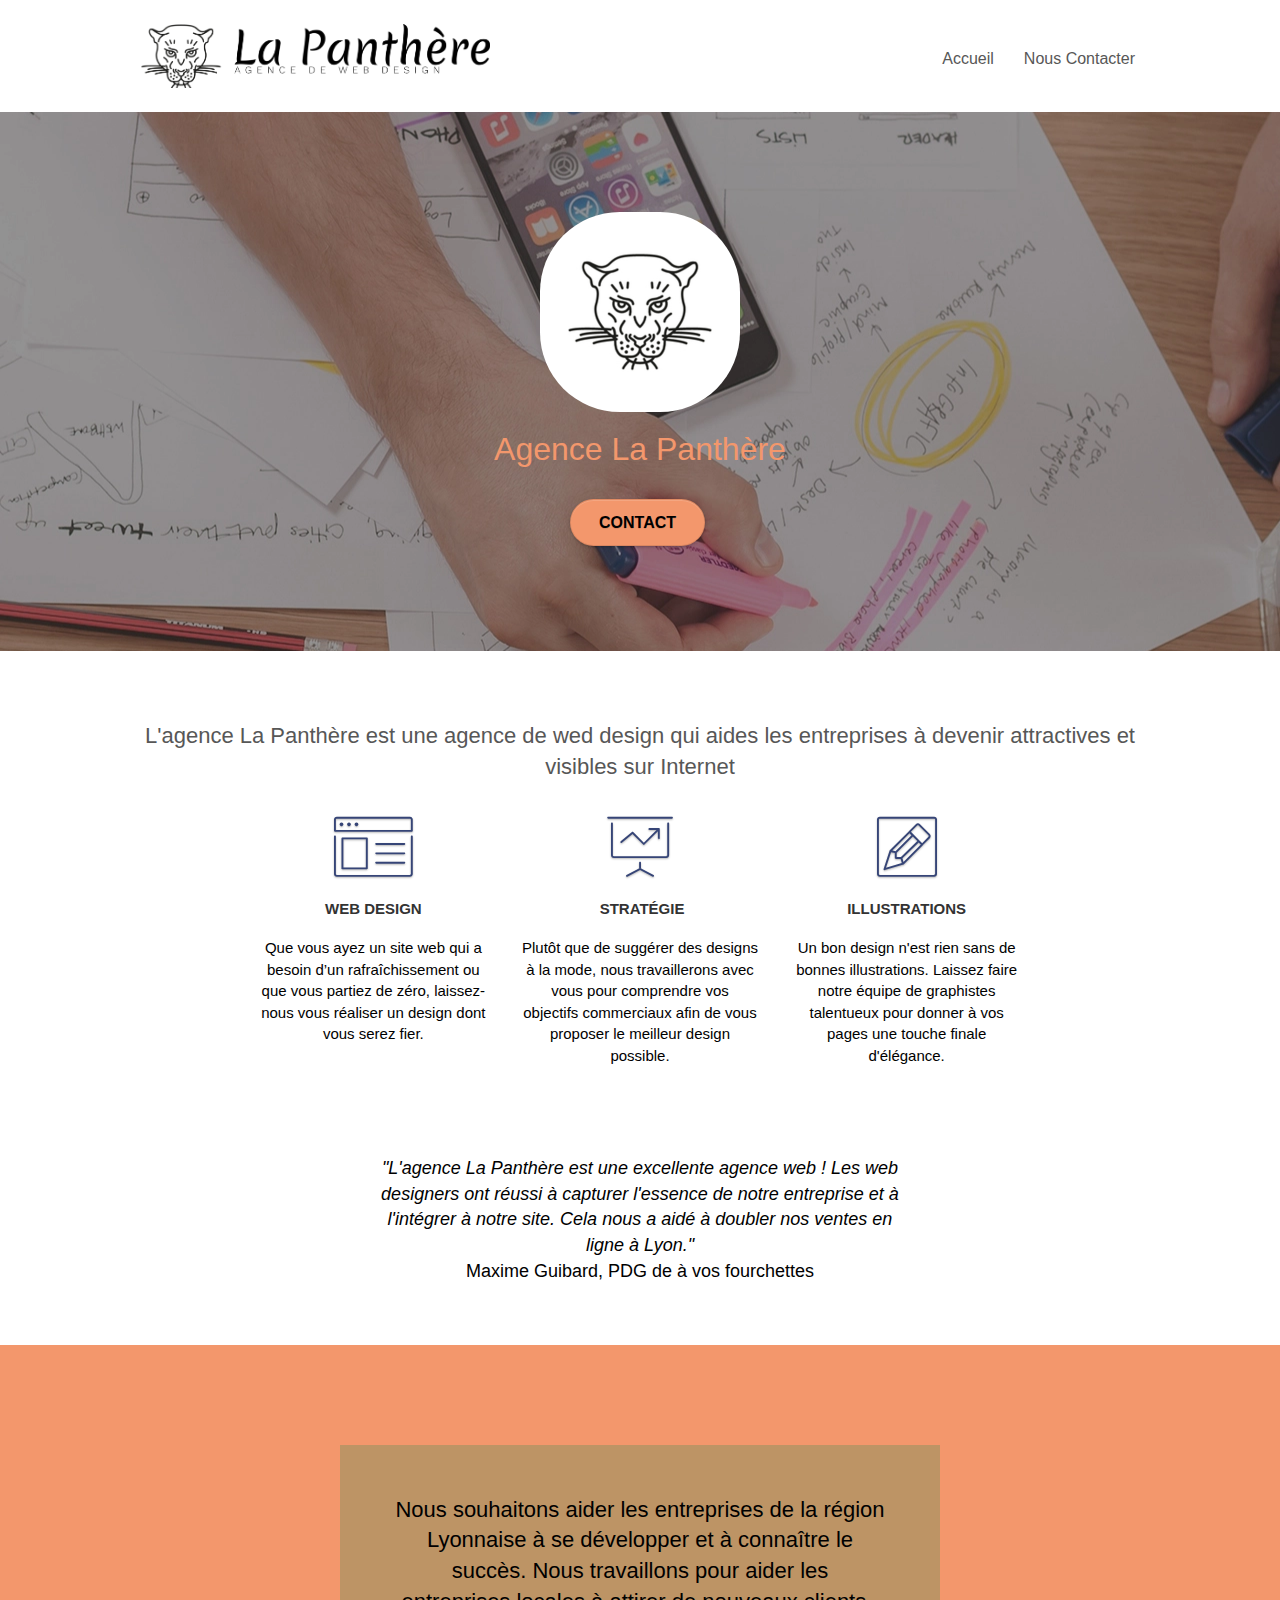
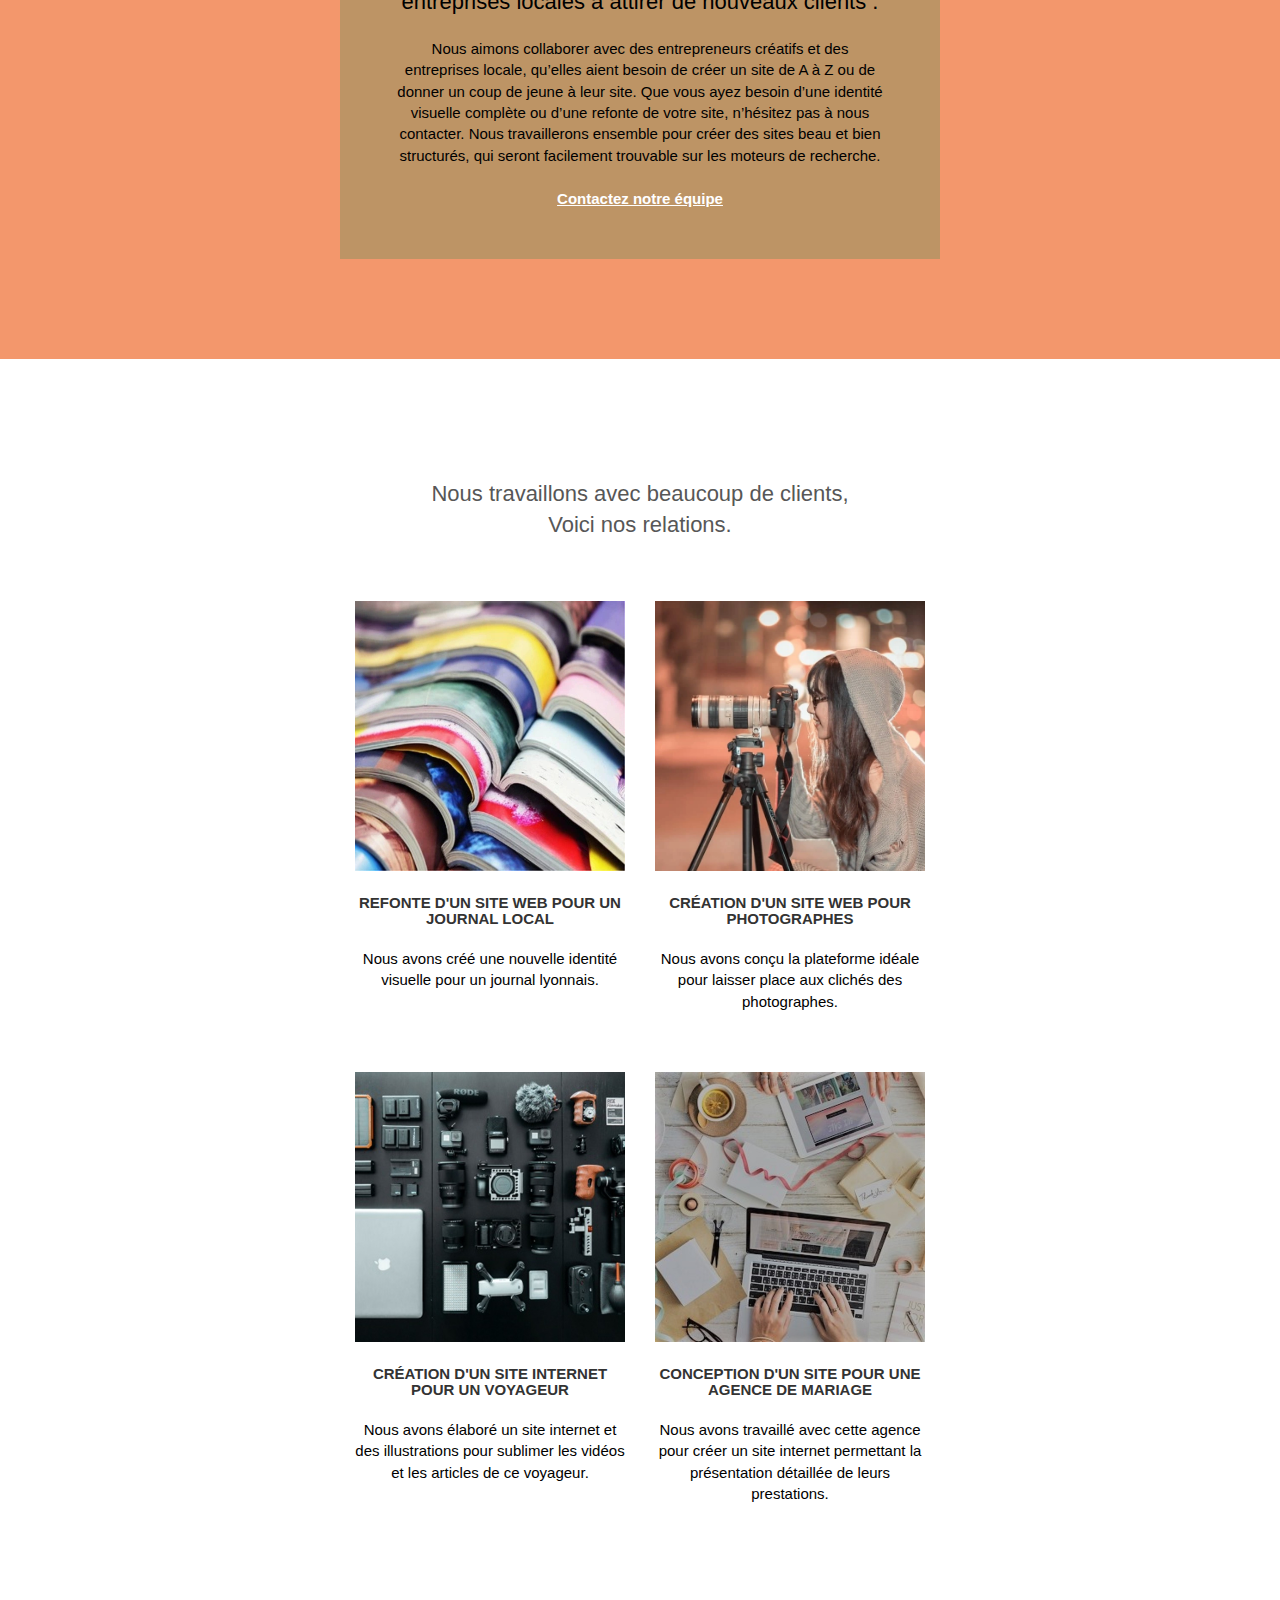
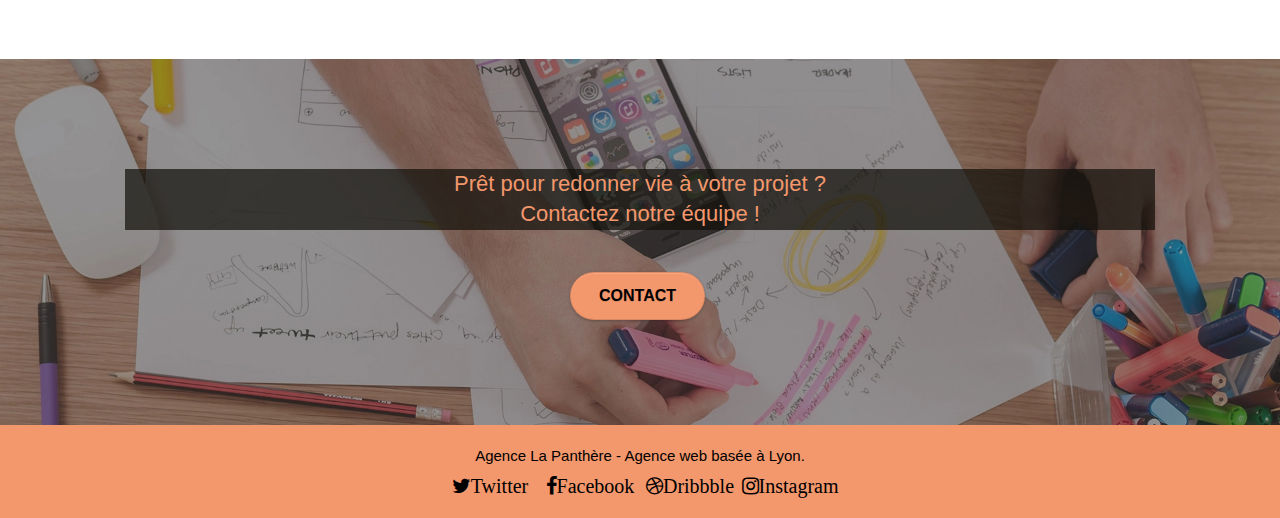
<file: index.html>
<!DOCTYPE html>
<html lang="fr">
<head>
    <meta charset="utf-8">
    <meta name="description" content="Notre agence de web design est basée à Lyon. Nous vous offrons la meilleure visibilité possible pour vos site internets. Stratégie, illustrations et web design sont nos mots d'ordres.">
    <meta name="viewport" content="width=device-width, initial-scale=1">
    <link rel="shortcut icon" type="image/png" href="favicon.jpg">
    
	<link rel="stylesheet" type="text/css" href="./css/bootstrap.min.css" preload>
	<link rel="stylesheet" type="text/css" href="./css/style.min.css" prelaod>
	<link rel="stylesheet" type="text/css" href="./css/font-awesome.min.css" prelaod>
	<link rel="stylesheet" type="text/css" href="./css/et-line.min.css" prelaod>

	<script src="./js/jquery-2.1.0.min.js" defer></script>
	<script src="./js/bootstrap.min.js" defer></script>	
    <title>La Panthère, Agence Web Design</title>

    
<!-- Analytics -->
 
<!-- Analytics END -->
    
</head>
<body>
<!-- Principal conteneur -->
<div class="page-container">
 
	<header>
		<!-- bloc-0 -->
		<div class="bloc bgc-white l-bloc " id="bloc-0">
			<div class="container bloc-sm">

				<nav class="navbar row">
					<div class="navbar-header">
						<a class="navbar-brand" href="index.html"><img src="img/agence-la-panthere-monochrome.webp" alt="Logo de l'agence La Panthère"></a>
					</div>
					<button id="nav-toggle" type="button" class="ui-navbar-toggle navbar-toggle" data-toggle="collapse" data-target=".navbar-1">
						<span class="sr-only">Toggle navigation</span><span class="icon-bar"></span><span class="icon-bar"></span><span class="icon-bar"></span>
					</button>
					<div class="collapse navbar-collapse navbar-1 special-dropdown-nav">
						<ul class="site-navigation nav navbar-nav">
							<li>
								<a href="index.html">Accueil</a>
							</li>
							<li></li>
							<li>
								<a href="page2.html">Nous Contacter</a>
							</li>
						</ul>
					</div>
				</nav>
			</div>
		</div>
		<!-- bloc-0 END -->		
	</header>

	<main>
		<!-- bloc-1-presentation -->
		<div class="bloc bgc-dark-slate-blue bg-banniere d-bloc bg-t-edge bloc-bg-texture texture-paper b-parallax" id="bloc-1-hero">
			<div class="container bloc-lg">
				<div class="row tight-width-whitespace">
					<div class="col-sm-12">
						<img src="img/logo.webp" class="center-block image-resize-mode logoprincipal" alt="Logo de l'agence La Panthère">
						<h1 class="text-center hero-bloc-text tc-white tittre">
							Agence La Panthère
						</h1>
						<div class="text-center">
							<a href="page2.html" class="btn btn-lg btn-clean btn-rd cta-hero btn-atomic-tangerine" id="cta-hero">Contact</a>
						</div>
					</div>
				</div>
			</div>
		</div>
		<!-- bloc-1-presentation END -->

		<!-- bloc-2-services -->
		<div class="bloc bgc-white l-bloc" id="bloc-2-services">
			<div class="container bloc-md">
				<div class="row">
					<div class="col-sm-12 text-center">
						<h2>L'agence La Panthère est une agence de wed design qui aides les entreprises à devenir attractives et visibles sur Internet</h2>
					</div>
				</div>
				<div class="row voffset-lg med-width-whitespace">
					<div class="col-sm-4">
						<div class="text-center">
							<span class="et-icon-browser sm-shadow icon-dark-slate-blue icons icon-lg"></span>
						</div>
						<h3 class="mg-md text-center">
							Web design
						</h3>
						<p class="text-center ">
							Que vous ayez un site web qui a besoin d&rsquo;un rafraîchissement ou que vous partiez de zéro, laissez-nous vous réaliser un design dont vous serez fier.
						</p>
					</div>
					<div class="col-sm-4">
						<div class="text-center">
							<span class="et-icon-presentation sm-shadow icon-dark-slate-blue icons icon-lg"></span>
						</div>
						<h3 class="mg-md text-center">
							&nbsp;Stratégie
						</h3>
						<p class="text-center ">
							Plutôt que de suggérer des designs à la mode, nous travaillerons avec vous pour comprendre vos objectifs commerciaux afin de vous proposer le meilleur design possible.<br>
						</p>
					</div>
					<div class="col-sm-4">
						<div class="text-center">
							<span class="et-icon-edit sm-shadow icon-dark-slate-blue icons icon-lg"></span>
						</div>
						<h3 class="mg-md text-center">
							Illustrations
						</h3>
						<p class="text-center ">
							Un bon design n'est rien sans de bonnes illustrations. Laissez faire notre équipe de graphistes talentueux pour donner à vos pages une touche finale d'élégance.
						</p>
					</div>
				</div>
				<div class="row voffset-lg voffset">
					<div class="col-xs-12 col-md-8 col-md-offset-2 text-center">
						<p class="client">"L'agence La Panthère est une excellente agence web ! Les web designers ont réussi à capturer l'essence de notre entreprise et à l'intégrer à notre site. Cela nous a aidé à doubler nos ventes en ligne à Lyon." <br>
							<span class="client_nom">Maxime Guibard, PDG de à vos fourchettes</span>
						</p>
					</div>
				</div>
			</div>
		</div>
		<!-- bloc-2-services END -->

		<!-- bloc-3-what-i-do -->
		<div class="bloc tc-white bgc-atomic-tangerine bg-presentation d-bloc bloc-bg-texture texture-paper b-parallax" id="bloc-3-what-i-do">
			<div class="container bloc-lg">
				<div class="row tight-width-whitespace black-background">
					<div class="col-sm-12">
						<h2 class="mg-md text-center tc-white">
							Nous souhaitons aider les entreprises de la région Lyonnaise à se développer et à connaître le succès. Nous travaillons pour aider les entreprises locales à attirer de nouveaux clients .<br>
						</h2>
						<p class="text-center white">
							Nous aimons collaborer avec des entrepreneurs créatifs et des entreprises locale, qu’elles aient besoin de créer un site de A à Z ou de donner un coup de jeune à leur site. Que vous ayez besoin d’une identité visuelle complète ou d’une refonte de votre site, n’hésitez pas à nous contacter. Nous travaillerons ensemble pour créer des sites beau et bien structurés, qui seront facilement trouvable sur les moteurs de recherche. <br><br><a class="ltc-white bold-link" href="page2.html">Contactez notre équipe</a><br>
						</p>
					</div>
				</div>
			</div>
		</div>
		<!-- bloc-3-what-i-do END -->

		<!-- bloc-4-portfolio -->
		<div class="bloc bgc-white bg-lines-h2-bg bg-repeat l-bloc" id="bloc-4-portfolio">
			<div class="container bloc-lg">
				<div class="row">
					<div class="col-sm-12 text-center">
						<h2>
							Nous travaillons avec beaucoup de clients,<br>
							Voici nos relations.
						</h2>
					</div>
				</div>
				<div class="row tight-width-whitespace portfolio-row">
					<div class="col-sm-6">
						<a href="#" data-lightbox="img/1.webp" data-gallery-id="gallery-1" data-caption="Refonte d'un site web pour un journal local" data-frame="snapshot-lb"><img src="img/1.webp" alt="Magasines empilés en escalier, représente une agence de journal local" class="img-responsive portfolio-thumb"></a>
						<h3 class="mg-md text-center">
							Refonte d'un site web pour un journal local
						</h3>
						<p class="text-center">
							Nous avons créé une nouvelle identité visuelle pour un journal lyonnais.
						</p>
					</div>
					<div class="col-sm-6">
						<a href="#" data-lightbox="img/2.webp" data-gallery-id="gallery-1" data-caption="Création d'un site web pour photographes" data-frame="snapshot-lb"><img src="img/2.webp" class="img-responsive portfolio-thumb" alt="Vue de profile d'une femme derrière sont appareil photo à pieds"></a>
						<h3 class="mg-md text-center">
							Création d'un site web pour photographes
						</h3>
						<p class="text-center">
							Nous avons conçu la plateforme idéale pour laisser place aux clichés des photographes.
						</p>
					</div>
				</div>
				<div class="row tight-width-whitespace portfolio-row">
					<div class="col-sm-6">
						<a href="#" data-lightbox="img/3.webp" data-gallery-id="gallery-1" data-caption="Création d'un site internet pour un voyageur" data-frame="snapshot-lb"><img src="img/3.webp" class="img-responsive portfolio-thumb" alt="Vue de haut assortiment d'objet technologique sur une table"></a>
						<h3 class="mg-md text-center">
							Création d'un site internet pour un voyageur
						</h3>
						<p class="text-center">
							Nous avons élaboré un site internet et des illustrations pour sublimer les vidéos et les articles de ce voyageur.
						</p>
					</div>
					<div class="col-sm-6">
						<a href="#" data-lightbox="img/4.webp" data-gallery-id="gallery-1" data-caption="Conception d'un site pour une agence de mariage" data-frame="snapshot-lb"><img src="img/4.webp" class="img-responsive portfolio-thumb" alt="Vue du dessus un ordinateur avec des éléments d'activité manuelle comme du cologe ou autre"></a>
						<h3 class="mg-md text-center">
							Conception d'un site pour une agence de mariage
						</h3>
						<p class="text-center">
							Nous avons travaillé avec cette agence pour créer un site internet permettant la présentation détaillée de leurs prestations.
						</p>
					</div>
				</div>
			</div>
		</div>
		<!-- bloc-4-portfolio END -->

		<!-- bloc-5-cta -->
		<div class="bloc bgc-dark-slate-blue bg-banniere d-bloc bloc-bg-texture texture-paper" id="bloc-5-cta">
			<div class="container bloc-lg">
				<div class="row">
					<h2 class="mg-md text-center tc-white tittre fondz">
						Prêt pour redonner vie à votre projet ?<br>Contactez notre équipe !
					</h2>
					<div class="col-sm-12 text-center">
						<a href="page2.html" class="btn btn-atomic-tangerine btn-clean btn-rd btn-lg cta-hero">Contact</a>
					</div>
				</div>
			</div>
		</div>
		<!-- bloc-5-cta END -->		
	</main>

	<footer>
		<!-- Footer - bloc-8 -->
		<div class="bloc bgc-atomic-tangerine d-bloc" id="bloc-8">
			<div class="container bloc-sm">
				<div class="row">
					<div class="col-sm-12">
						<p class="text-center white">
							Agence La Panthère - Agence web basée à Lyon.<br>
						</p>
						<div class="row row-no-gutters social">
							<div class="col-sm-3">
								<div class="text-center">
									<a class="social" href="index.html"><span class="fa fa-twitter icon-md">Twitter</span></a>
								</div>
							</div>
							<div class="col-sm-3">
								<div class="text-center">
									<a class="social" href="index.html"><span class="fa fa-facebook icon-md">Facebook</span></a>
								</div>
							</div>
							<div class="col-sm-3">
								<div class="text-center">
									<a class="social" href="index.html"><span class="fa fa-dribbble icon-md">Dribbble</span></a>
								</div>
							</div>
							<div class="col-sm-3">
								<div class="text-center">
									<a class="social" href="index.html"><span class="fa fa-instagram icon-md">Instagram</span></a>
								</div>
							</div>
						</div>
					</div>
				</div>
			</div>
		</div>
		<!-- Footer - bloc-8 END -->		
	</footer>


</div>
<!-- Principal conteneur END -->

	
</body>
</html>
</file>
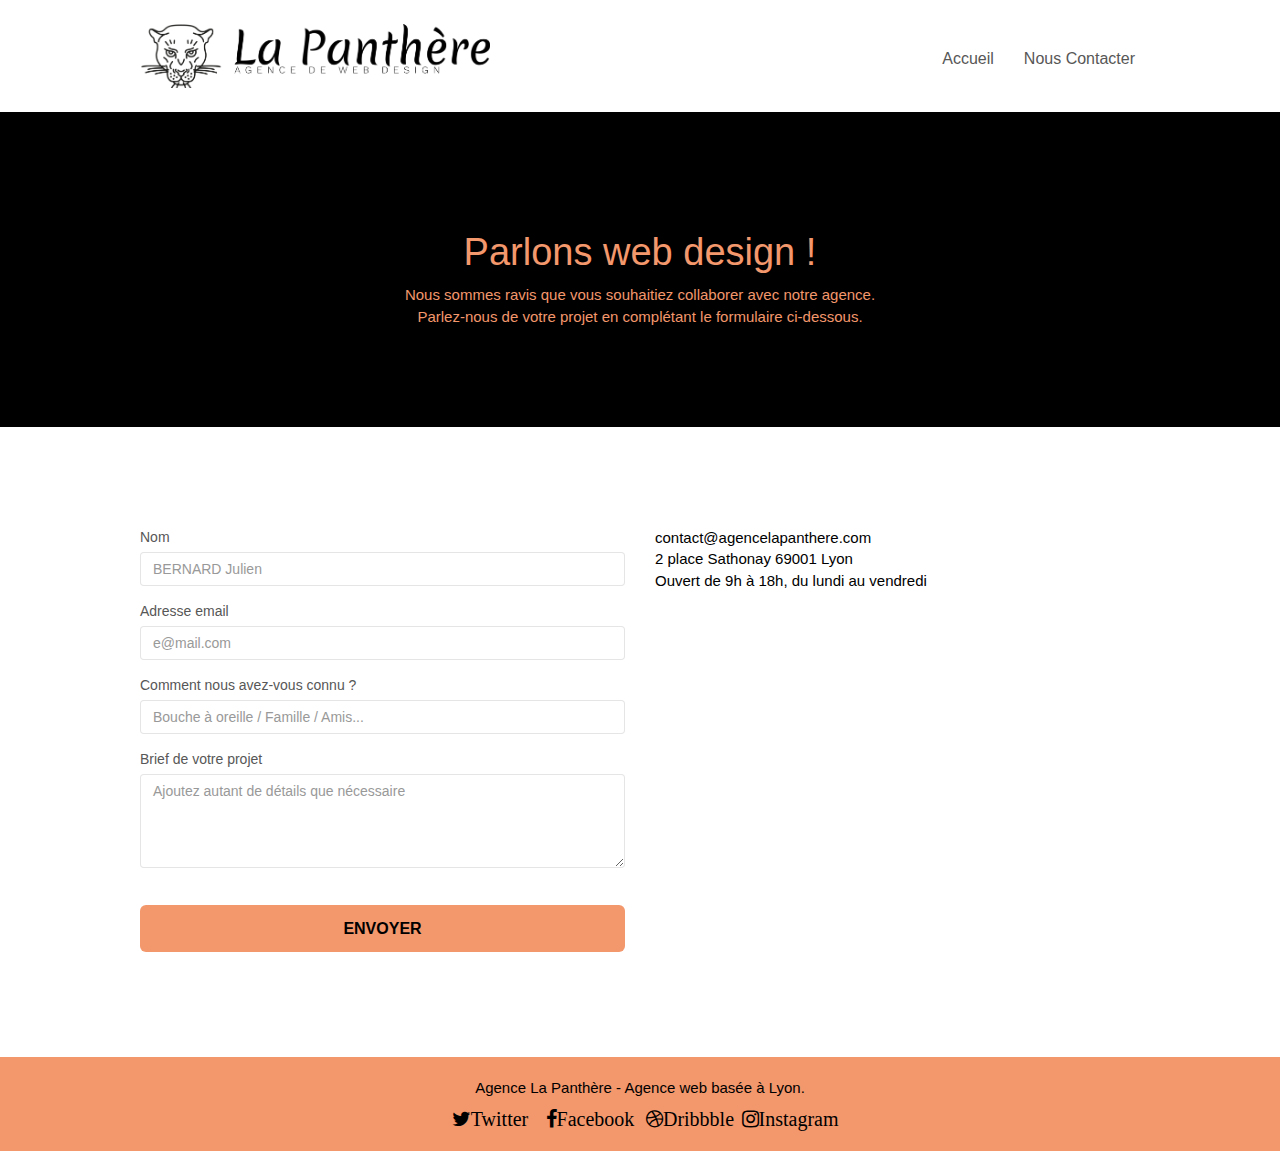
<file: page2.html>
<!DOCTYPE html>
<html lang="fr">
<head>
    <meta charset="utf-8">
    <meta name="description" content="Notre agence de web design est basée à Lyon. Nous vous offrons la meilleure visibilité possible pour vos site internets. Stratégie, illustrations et web design sont nos mots d'ordres.">
    <meta name="viewport" content="width=device-width, initial-scale=1">
    <link rel="shortcut icon" type="image/jpg" href="favicon.jpg">
    
	<link rel="stylesheet" type="text/css" href="./css/bootstrap.min.css" prelaod>
	<link rel="stylesheet" type="text/css" href="./css/style.min.css" prelaod>
	<link rel="stylesheet" type="text/css" href="./css/font-awesome.min.css" prelaod>

	<script src="./js/jquery-2.1.0.min.js" defer></script>
	<script src="./js/bootstrap.min.js" defer></script>	
	 <title>La Panthère, Agence Web Design</title>    
<!-- Analytics -->
 
<!-- Analytics END -->
</head>
<body>
<!-- Principal conteneur -->
<div class="page-container">
	<header>
		<!-- bloc-0 -->
		<div class="bloc bgc-white l-bloc " id="bloc-0">
			<div class="container bloc-sm">
				<nav class="navbar row">
					<div class="navbar-header">
						<a class="navbar-brand" href="index.html"><img src="img/agence-la-panthere-monochrome.webp" alt="Logo de l'agence La Panthère"></a>
					</div>
					<button id="nav-toggle" type="button" class="ui-navbar-toggle navbar-toggle" data-toggle="collapse" data-target=".navbar-1">
						<span class="sr-only">Toggle navigation</span><span class="icon-bar"></span><span class="icon-bar"></span><span class="icon-bar"></span>
					</button>
					<div class="collapse navbar-collapse navbar-1 special-dropdown-nav">
						<ul class="site-navigation nav navbar-nav">
							<li>
								<a href="index.html">Accueil</a>
							</li>
							<li>
							</li>
							<li>
								<a href="page2.html">Nous Contacter</a>
							</li>
						</ul>
					</div>
				</nav>
			</div>
		</div>
		<!-- bloc-0 END -->
	</header>

	<main>
		<!-- bloc-6 -->
		<div class="bloc bg-dots-bg bg-repeat bgc-atomic-tangerine d-bloc bloc-bg-texture texture-paper fond" id="bloc-6">
			<div class="container bloc-lg">
				<div class="row">
					<div class="col-sm-12">
						<h1 class="text-center hero-bloc-text tc-white tittre">
							Parlons web design !
						</h1>
						<p class="text-center mg-lg tc-white tight-width-whitespace tittre">
							Nous sommes ravis que vous souhaitiez collaborer avec notre agence.<br>
							Parlez-nous de votre projet en complétant le formulaire ci-dessous.
						</p>
					</div>
				</div>
			</div>
		</div>
		<!-- bloc-6 END -->

		<!-- bloc-7 -->
		<div class="bloc bgc-white l-bloc" id="bloc-7">
			<div class="container bloc-lg">
				<div class="row">
					<div class="col-sm-6">
						<form id="form_1">
							<div class="form-group">
								<label for="name">
									Nom
								</label>
								<input id="name" class="form-control" placeholder="BERNARD Julien" required>
							</div>
							<div class="form-group">
								<label for="email">
									Adresse email
								</label>
								<input id="email" class="form-control" type="email" placeholder="e@mail.com" required>
							</div>
							<div class="form-group">
								<label for="input_504">
									Comment nous avez-vous connu ?
								</label>
								<input class="form-control" type="email" placeholder="Bouche à oreille / Famille / Amis..." required id="input_504">
							</div>
							<div class="form-group">
								<label for="message">
									Brief de votre projet<br>
								</label><textarea id="message" class="form-control" rows="4" cols="50" placeholder="Ajoutez autant de détails que nécessaire" required></textarea>
							</div> 
							<button class="bloc-button btn btn-lg btn-block cta-hero btn-atomic-tangerine" type="submit">
								Envoyer
							</button>
						</form>
					</div>
					<div class="col-sm-6">
						<p class="contacts">
							contact@agencelapanthere.com<br>2 place Sathonay 69001 Lyon<br>Ouvert de 9h à 18h, du lundi au vendredi<br>
						</p>
					</div>
				</div>
			</div>
		</div>
		<!-- bloc-7 END -->

		<!-- ScrollToTop Button -->
		<a class="bloc-button btn btn-d scrollToTop" onclick="scrollToTarget('1')"><span class="fa fa-chevron-up"></span></a>
		<!-- ScrollToTop Button END-->
	</main>

	<footer>
		<!-- Footer - bloc-8 -->
		<div class="bloc bgc-atomic-tangerine d-bloc" id="bloc-8">
			<div class="container bloc-sm">
				<div class="row">
					<div class="col-sm-12">
						<p class="text-center white">
							Agence La Panthère - Agence web basée à Lyon.<br>
						</p>
						<div class="row row-no-gutters social">
							<div class="col-sm-3">
								<div class="text-center">
									<a class="social" href="index.html"><span class="fa fa-twitter icon-md">Twitter</span></a>
								</div>
							</div>
							<div class="col-sm-3">
								<div class="text-center">
									<a class="social" href="index.html"><span class="fa fa-facebook icon-md">Facebook</span></a>
								</div>
							</div>
							<div class="col-sm-3">
								<div class="text-center">
									<a class="social" href="index.html"><span class="fa fa-dribbble icon-md">Dribbble</span></a>
								</div>
							</div>
							<div class="col-sm-3">
								<div class="text-center">
									<a class="social" href="index.html"><span class="fa fa-instagram icon-md">Instagram</span></a>
								</div>
							</div>
						</div>
					</div>
				</div>
			</div>
		</div>
		<!-- Footer - bloc-8 END -->	
	</footer>
</div>
<!-- Principal conteneur END -->
</body>
</html>
</file>
<file: css/style.min.css>
body{margin:0;padding:0;background:#FFF;overflow-x:hidden;-webkit-font-smoothing:antialiased;-moz-osx-font-smoothing:grayscale}a,button{transition:all .3s ease-in-out;outline:none!important}a:hover{text-decoration:none;cursor:pointer}#page-loading-blocs-notifaction{position:fixed;top:0;bottom:0;width:100%;z-index:100000;background:#FFF url(img/pageload-spinner.gif) no-repeat center center}.bloc{width:100%;clear:both;background:50% 50% no-repeat;padding:0 50px;-webkit-background-size:cover;-moz-background-size:cover;-o-background-size:cover;background-size:cover;position:relative}.bloc .container{padding-left:0;padding-right:0}.bloc-lg{padding:100px 50px}.bloc-md{padding:50px}.bloc-sm{padding:20px 50px}.bg-center,.bg-l-edge,.bg-r-edge,.bg-t-edge,.bg-b-edge,.bg-tl-edge,.bg-bl-edge,.bg-tr-edge,.bg-br-edge,.bg-repeat{-webkit-background-size:auto!important;-moz-background-size:auto!important;-o-background-size:auto!important;background-size:auto!important}.logoprincipal{width:35%;height:100%;border-radius:40%;}.bg-repeat{background:repeat}.bg-t-edge{background:top no-repeat}.bloc-bg-texture::before{content:"";background-size:2px 2px;position:absolute;top:0;bottom:0;left:0;right:0}.texture-paper::before{background-size:280px 280px}.b-parallax{background-attachment:fixed}.d-bloc{color:rgba(255,255,255,.7)}.d-bloc button:hover{color:rgba(255,255,255,.9)}.d-bloc .icon-round,.d-bloc .icon-square,.d-bloc .icon-rounded,.d-bloc .icon-semi-rounded-a,.d-bloc .icon-semi-rounded-b{border-color:rgba(255,255,255,.9)}.d-bloc .divider-h span{border-color:rgba(255,255,255,.2)}.d-bloc .a-btn,.d-bloc .navbar a,.d-bloc .navbar-brand,.d-bloc a .icon-sm,.d-bloc a .icon-md,.d-bloc a .icon-lg,.d-bloc a .icon-xl,.d-bloc h1 a,.d-bloc h2 a,.d-bloc h3 a,.d-bloc h4 a,.d-bloc h5 a,.d-bloc h6 a,.d-bloc p a{color:#000}.client{font-size:18px;font-style:italic;width:80%;margin-left:auto;margin-right:auto}.client_nom{font-style:normal;font-weight:300}.d-bloc .a-btn:hover,.d-bloc .navbar a:hover,.d-bloc .navbar-brand:hover,.d-bloc a:hover .icon-sm,.d-bloc a:hover .icon-md,.d-bloc a:hover .icon-lg,.d-bloc a:hover .icon-xl,.d-bloc h1 a:hover,.d-bloc h2 a:hover,.d-bloc h3 a:hover,.d-bloc h4 a:hover,.d-bloc h5 a:hover,.d-bloc h6 a:hover,.d-bloc p a:hover{color:rgba(255,255,255,1)}.d-bloc .navbar-toggle .icon-bar{background:rgba(255,255,255,1)}.d-bloc .btn-wire,.d-bloc .btn-wire:hover{color:rgba(255,255,255,1);border-color:rgba(255,255,255,1)}.d-bloc .panel{color:rgba(0,0,0,.5)}.d-bloc .panel button:hover{color:rgba(0,0,0,.7)}.d-bloc .panel icon{border-color:rgba(0,0,0,.7);}.d-bloc .panel .divider-h span{border-color:rgba(0,0,0,.1)}.d-bloc .panel .a-btn{color:rgba(0,0,0,.6)}.d-bloc .panel .a-btn:hover{color:rgba(0,0,0,1)}.d-bloc .panel .btn-wire,.d-bloc .panel .btn-wire:hover{color:rgba(0,0,0,.7);border-color:rgba(0,0,0,.3)}.fondz{background-color:rgb(17 15 10 / 70%);}.d-bloc .panel,.l-bloc{color:rgba(0,0,0,.5)}.d-bloc .panel button:hover,.l-bloc button:hover{color:rgba(0,0,0,.7)}.l-bloc .icon-round,.l-bloc .icon-square,.l-bloc .icon-rounded,.l-bloc .icon-semi-rounded-a,.l-bloc .icon-semi-rounded-b{border-color:rgba(0,0,0,.7)}.d-bloc .panel .divider-h span,.l-bloc .divider-h span{border-color:rgba(0,0,0,.1)}.d-bloc .panel .a-btn,.l-bloc .a-btn,.l-bloc .navbar a,.l-bloc .navbar-brand,.l-bloc a .icon-sm,.l-bloc a .icon-md,.l-bloc a .icon-lg,.l-bloc a .icon-xl,.l-bloc h1 a,.l-bloc h2 a,.l-bloc h3 a,.l-bloc h4 a,.l-bloc h5 a,.l-bloc h6 a,.l-bloc p a{color:rgba(0,0,0,.6)}.d-bloc .panel .a-btn:hover,.l-bloc .a-btn:hover,.l-bloc .navbar a:hover,.l-bloc .navbar-brand:hover,.l-bloc a:hover .icon-sm,.l-bloc a:hover .icon-md,.l-bloc a:hover .icon-lg,.l-bloc a:hover .icon-xl,.l-bloc h1 a:hover,.l-bloc h2 a:hover,.l-bloc h3 a:hover,.l-bloc h4 a:hover,.l-bloc h5 a:hover,.l-bloc h6 a:hover,.l-bloc p a:hover{color:#F3976C!important}.l-bloc .navbar-toggle .icon-bar{color:rgba(0,0,0,.6)}.d-bloc .panel .btn-wire,.d-bloc .panel .btn-wire:hover,.l-bloc .btn-wire,.l-bloc .btn-wire:hover{color:rgba(0,0,0,.7);border-color:rgba(0,0,0,.3)}.voffset{margin-top:30px}.voffset-lg{margin-top:80px}.row-no-gutters{margin-right:0;margin-left:0}.row.row-no-gutters>[class^="col-"],.row.row-no-gutters>[class*=" col-"]{padding-right:0;padding-left:0}#bloc-1-hero h1{font-size:32px}.navbar{margin-bottom:0;z-index:1}.navbar-brand{height:auto;padding:3px 15px;font-size:25px;font-weight:400;font-weight:600;line-height:44px}.navbar-brand img{height:100%;margin:0 5px 0 0;display:inline;width:35%}.navbar-brand img[src$=svg]{min-width:100px}.nav-center .navbar-brand img{margin:0}.navbar .nav{padding-top:2px;margin-right:-16px;float:right;z-index:1}.nav>li{float:left;margin-top:4px;font-size:16px}.navbar-nav .open .dropdown-menu>li>a{text-align:inherit}.nav>li a:hover,.nav>li a:focus{background:transparent}.navbar-toggle{margin:10px 10px 0 0;border:0}.navbar-toggle:hover{background:transparent!important}.navbar-toggle .icon-bar{background-color:rgba(0,0,0,.5);width:26px}.nav-invert .navbar .nav{float:left}.nav-invert .navbar-header,.nav-invert .navbar-brand{float:right;position:relative;z-index:2}@media (min-width:768px){.site-navigation{position:absolute;top:50%;right:20px;transform:translate(0,-50%);-webkit-transform:translateY(-50%)}.nav>li .dropdown-menu a,.nav>li .dropdown-menu a:hover{color:#484848}.nav-invert .site-navigation{left:0;right:0}.nav-center{text-align:center}.nav-center .navbar-header{width:100%}.nav-center .navbar-header,.nav-center .navbar-brand,.nav-center .nav>li{float:none;display:inline-block}.nav-center .site-navigation{position:relative;width:100%;right:0;margin-right:0;margin-top:20px}.nav-center.mini-nav .navbar-toggle{float:none;margin:10px auto 0}}.nav>li>.dropdown a{background:none!important;display:block;padding:14px 15px}nav .caret{margin:0 5px}.dropdown-menu .dropdown-menu{top:-8px;left:100%}.dropdown-menu .dropmenu-flow-right{top:100%;left:0;margin-left:-1px;border-top-left-radius:0;border-top-right-radius:0}.dropdown-menu .dropdown span{border:4px solid #000;border-top-color:transparent;border-right-color:transparent;border-bottom-color:transparent;margin:6px -5px 0 0!important;float:right}.mg-md{margin-top:10px;margin-bottom:20px}.mg-lg{margin-top:10px;margin-bottom:40px}.btn{margin:0 5px 5px 0}.btn.pull-right{margin:0 0 5px 5px}.btn-d,.btn-d:hover,.btn-d:focus{color:#FFF;background:rgba(0,0,0,.3)}button{outline:none!important}.btn-rd{border-radius:40px}.btn-clean{border:1px solid rgba(0,0,0,.08);border-bottom-color:rgba(0,0,0,.1);text-shadow:0 1px 0 rgba(0,0,1,.1);box-shadow:0 1px 3px rgba(0,0,1,.25),inset 0 1px 0 0 rgba(255,255,255,.15)}.icon-md{font-size:20px!important}.icon-lg{font-size:60px!important}.sm-shadow{text-shadow:0 1px 2px rgba(0,0,0,.3)}.panel-sq,.panel-sq .panel-heading,.panel-sq .panel-footer{border-radius:0}.panel-rd{border-radius:30px}.panel-rd .panel-heading{border-radius:29px 29px 0 0}.panel-rd .panel-footer{border-radius:0 0 29px 29px}.form-control{border-color:rgba(0,0,0,.1);box-shadow:none}.scrollToTop{width:40px;height:40px;position:fixed;bottom:20px;right:20px;opacity:0;z-index:500;transition:all .3s ease-in-out}.scrollToTop span{margin-top:6px}.showScrollTop{font-size:14px;opacity:1}a[data-lightbox]{position:relative;display:block;text-align:center}a[data-lightbox]:hover::before{content:"+";font-family:"HelveticaNeue-Light","Helvetica Neue Light","Helvetica Neue",Helvetica,Arial;font-size:32px;width:50px;height:50px;margin-left:-25px;border-radius:50%;background:rgba(0,0,0,.6);color:#FFF;font-weight:100;z-index:1;position:absolute;top:50%;transform:translateY(-50%);-webkit-transform:translateY(-50%)}a[data-lightbox]:hover img{opacity:.6;-webkit-animation-fill-mode:none;animation-fill-mode:none}#lightbox-modal{display:flex;align-items:center}#lightbox-modal .modal-dialog{width:90%;max-width:900px;margin:0 auto 0}#lightbox-modal .modal-dialog img{max-height:90vh;margin:0 auto}.lightbox-caption{padding:20px;color:#FFF;background:rgba(0,0,0,.5);position:absolute;left:15px;right:15px;bottom:5px}.close-lightbox{color:#FFF;font-size:30px;position:absolute;top:20px;right:20px;z-index:20;background:rgba(0,0,0,.5);border:none;line-height:30px;padding:0 9px 5px;opacity:.3}.close-lightbox:hover,.next-lightbox:hover,.prev-lightbox:hover{opacity:1;color:#FFF}.next-lightbox,.prev-lightbox{font-size:20px;color:rgba(255,255,255,.9);background:rgba(0,0,0,.5);transition:all .2s ease-in-out;position:absolute;top:45%;z-index:1;opacity:.4}.next-lightbox{padding:6px 8px 1px 13px;right:25px}.prev-lightbox{padding:6px 13px 1px 10px;left:25px}.snapshot-lb .modal-body{padding-bottom:45px}.snapshot-lb .lightbox-caption{padding:0;color:rgba(0,0,0,.5);background:none}h1,h2,h3,h4,h5,h6,label,.btn,a{font-family:"helvetica";font-weight:400;color:#575757!important}.container{max-width:1000px}.hero-bloc-text{font-size:38px}.hero-bloc-text-sub{font-size:36px}a:hover{color: #F3976C;}.statement-bloc-text{line-height:26px;font-style:italic;font-size:20px;text-align:center;font-weight:lighter;max-width:520px;margin:auto auto auto auto}p{font-size:15px}.tight-width-whitespace{max-width:600px;margin:auto auto auto auto}.h1{font-size:20px;font-family:"Open Sans"}.cta-hero{margin-top:22px;color:#FFFFFF!important;text-transform:uppercase;padding:12px 28px 12px 28px;font-size:16px;font-weight:700}.social{max-width:400px;margin:auto auto auto auto}h2{font-size:22px;line-height:1.4em}h3{font-size:15px;text-transform:uppercase;font-weight:700;color:#333333!important}.med-width-whitespace{max-width:800px;margin:auto auto auto auto;box-shadow:0 0 0 #000}h1{color:#333333!important}h4{color:#333333!important}.icons{margin-bottom:14px;margin-top:24px}.white{color:#000}.portfolio-thumb{margin-bottom:24px}.portfolio-row{margin-bottom:44px;margin-top:50px}.avatar{box-shadow:0 4px 9px rgba(0,0,0,.3)}.black-background{background-color:rgba(165,147,99,.7);padding:40px 40px 40px 40px}.bold-link{font-weight:900;text-decoration:underline!important}.bgc-white{background-color:#FFF}.bgc-dark-slate-blue{background-color:#364577}.bgc-atomic-tangerine{background-color:#F3976C}.tc-white{color:black!important}.btn-atomic-tangerine{background:#F3976C;color:black!important}.btn-atomic-tangerine:hover{background:#c27956!important;color:black!important}.ltc-white{color:#FFFFFF!important}.ltc-white:hover{color:#cccccc!important}.ltc-atomic-tangerine{color:#F3976C!important}.ltc-atomic-tangerine:hover{color:#c27956!important}.icon-dark-slate-blue{color:#364577!important;border-color:#364577!important}.bg-dots-bg{background-image:url(../img/dots-bg.webp)}.bg-banniere{background-image:url(../img/agence-la-panthere1.webp)}.bg-presentation{background-image:url(../img/image-de-presentation.webp)}.contacts{font-size:15px;color:#000}@media (max-width:1024px){.bloc{padding-left:20px;padding-right:20px}.bloc.full-width-bloc,.bloc-tile-2.full-width-bloc .container,.bloc-tile-3.full-width-bloc .container,.bloc-tile-4.full-width-bloc .container{padding-left:0;padding-right:0}}@media (max-width:992px) and (min-width:768px){.navbar .nav{max-width:80%}.nav-center.navbar .nav{max-width:100%}}@media only screen and (min-width:768px) and (max-width:1024px) and (orientation:landscape){.b-parallax{background-attachment:scroll}}@media only screen and (min-width:1024px) and (max-width:1366px) and (-webkit-min-device-pixel-ratio:1.5){.b-parallax{background-attachment:scroll}}@media (max-width:991px){.container{width:100%}.b-parallax{background-attachment:scroll}.page-container,#hero-bloc{overflow-x:hidden;position:relative}.bloc{padding-left:0;padding-right:0;}.bloc-group,.bloc-group .bloc{display:block;width:100%}.bloc-fill-screen .fill-bloc-top-edge,.bloc-fill-screen .fill-bloc-bottom-edge{padding:0 20px;padding-left:0;;padding-right:0;}}@media (max-width:767px){.page-container{overflow-x:hidden;position:relative}h1,h2,h3,h4,h5,h6,p,#disqus_thread{padding-left:10px!important;padding-right:10px!important}.b-parallax{background-attachment:scroll}.navbar .nav{padding-top:0;border-top:1px solid rgba(0,0,0,.2);float:none!important}.navbar.row{margin-left:0;margin-right:0}.site-navigation{position:inherit;transform:none;-webkit-transform:none;-ms-transform:none}.nav>li{margin-top:0;border-bottom:1px solid rgba(0,0,0,.1);background:rgba(0,0,0,.05);text-align:left;padding-left:15px;width:100%}.nav>li:hover{background:rgba(0,0,0,.08)}.dropdown .dropdown a .caret{float:none;margin:5px 0 0 10px!important;border:4px solid #000;border-bottom-color:transparent;border-right-color:transparent;border-left-color:transparent}#hero-bloc .navbar .nav{background:rgba(0,0,0,.8)}#hero-bloc .navbar .nav a{color:rgba(255,255,255,.6)}.hero{padding:50px 0}.hero-nav{left:-1px;right:-1px}.navbar-collapse{padding:0;overflow-x:hidden;-webkit-box-shadow:none;box-shadow:none}.navbar-brand img{width:90%}.nav-invert .navbar-header{float:none;width:100%}.nav-invert .navbar-toggle{float:left;margin-left:10px}.bloc{padding-left:0;padding-right:0}.bloc-xxl,.bloc-xl,.bloc-lg{padding:40px 0}.bloc-sm,.bloc-md{padding-left:0;padding-right:0}.bloc-tile-2 .container,.bloc-tile-3 .container,.bloc-tile-4 .container,.bloc-fill-screen .fill-bloc-top-edge,.bloc-fill-screen .fill-bloc-bottom-edge{padding-left:0;padding-right:0}.a-block{padding:0 10px}.btn-dwn{display:none}.voffset{margin-top:5px}.voffset-md{margin-top:20px}.voffset-lg{margin-top:30px}form{padding:5px}.close-lightbox{display:inline-block}.blocsapp-device-iphone5{background-size:216px 425px;padding-top:60px;width:216px;height:425px}.blocsapp-device-iphone5 img{width:180px;height:320px}}@media (max-width:400px){.bloc{padding-left:0;padding-right:0}}@media (max-width:767px){.bloc-mob-center-text{text-align:center}}.tittre{color:#F3976C!important}.fond{background:black!important}.black{color:black!important}
</file>
